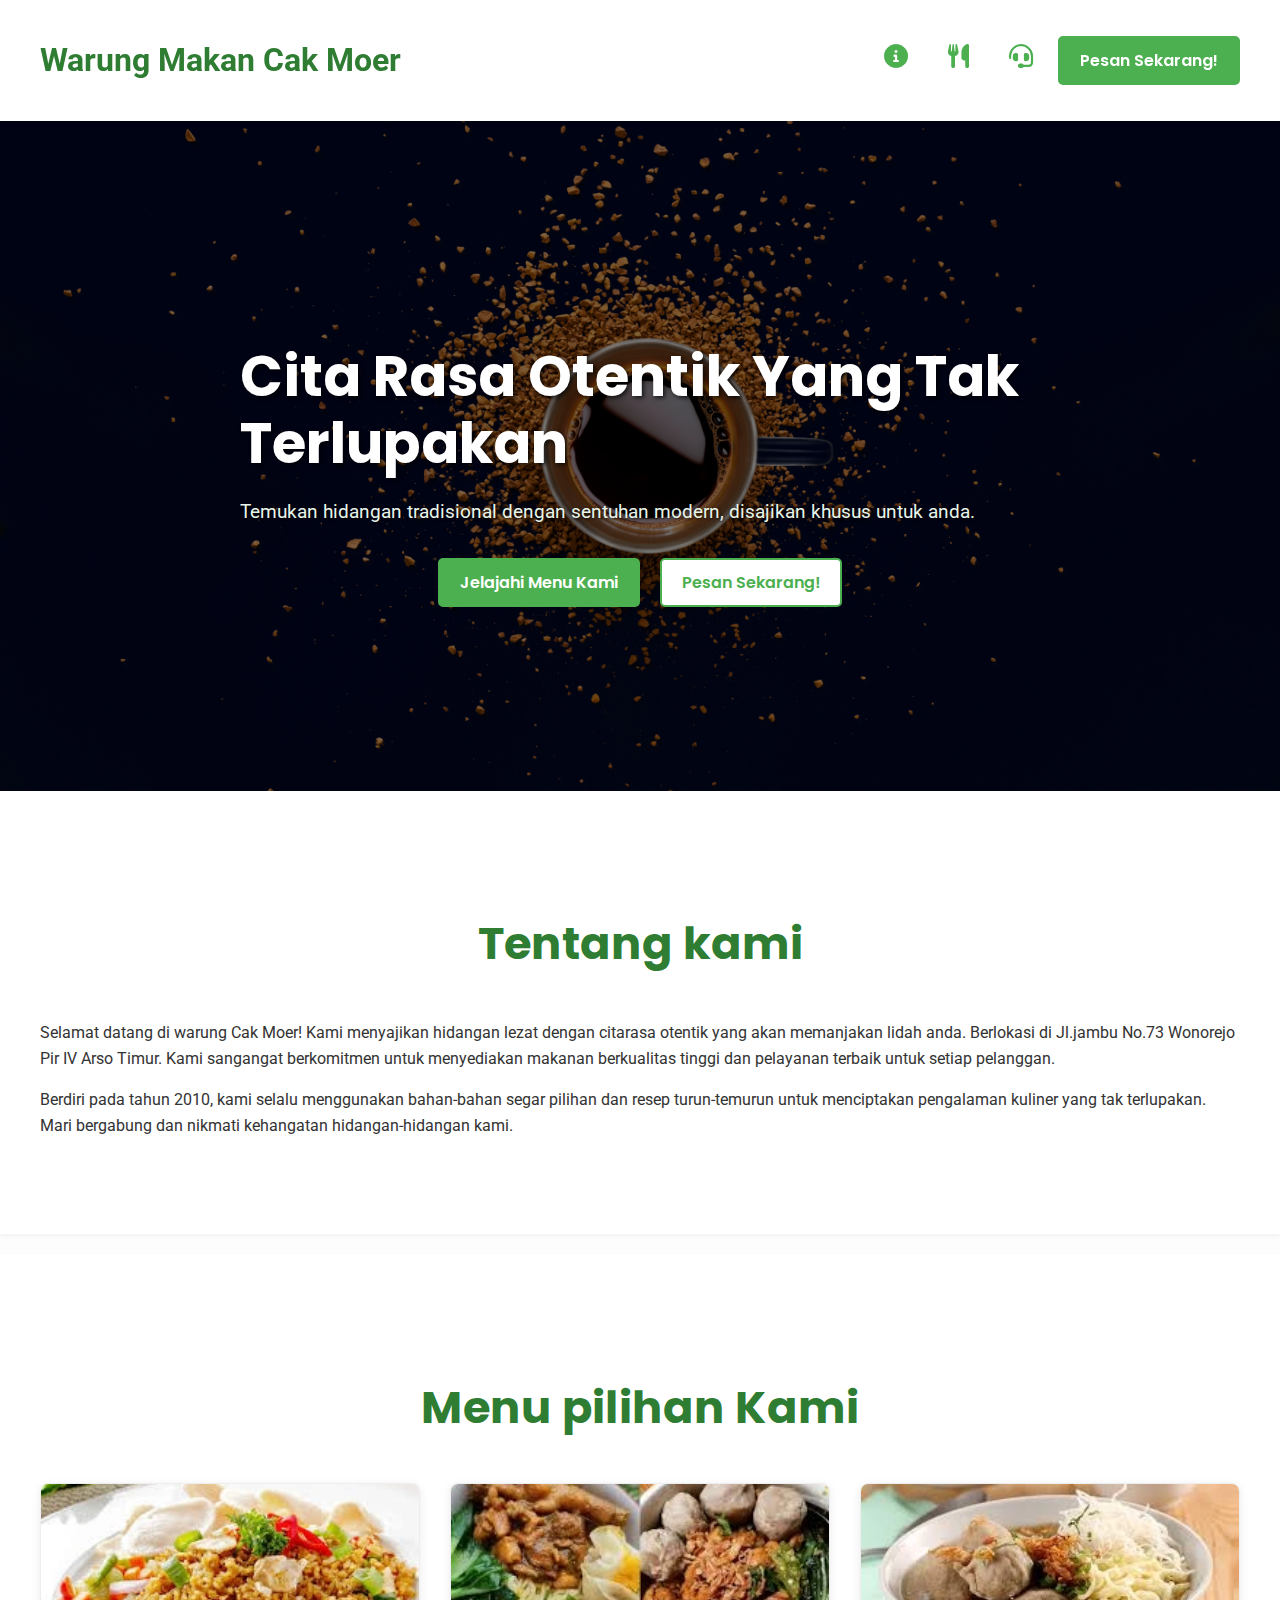
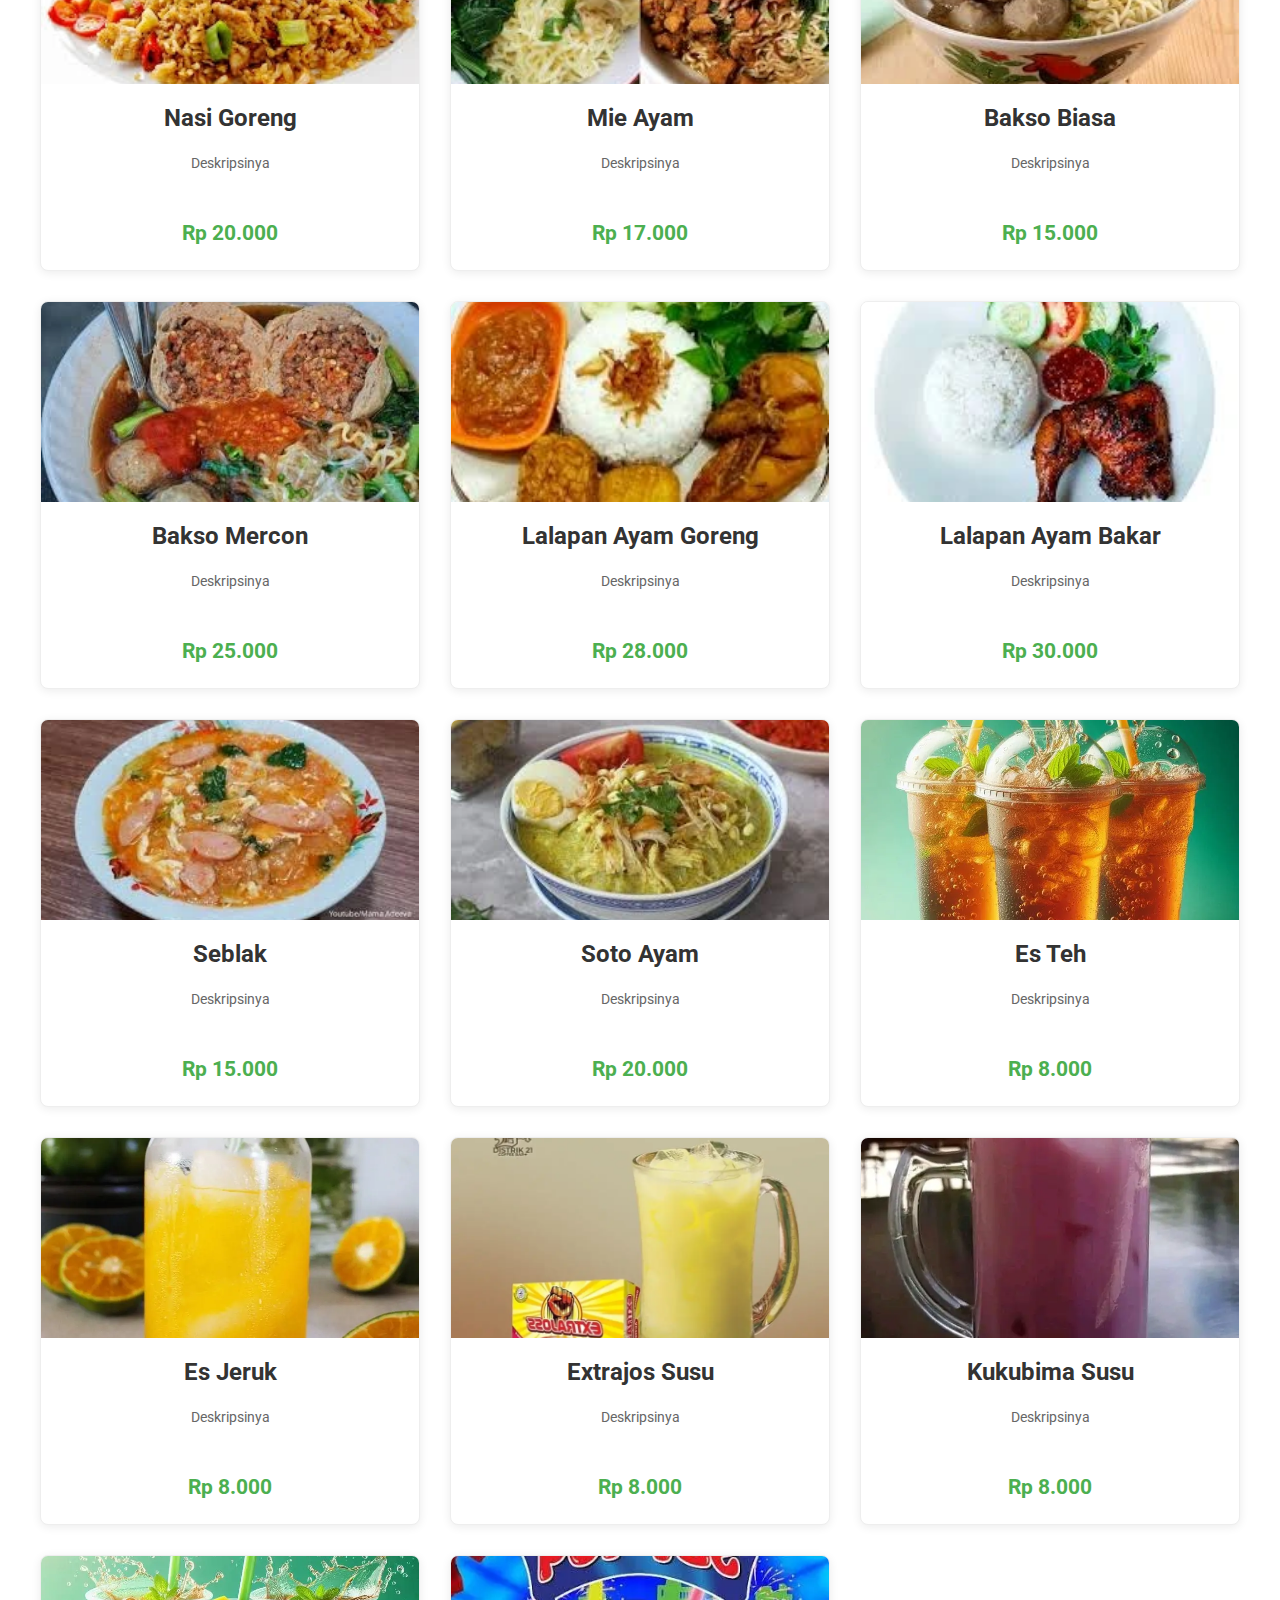
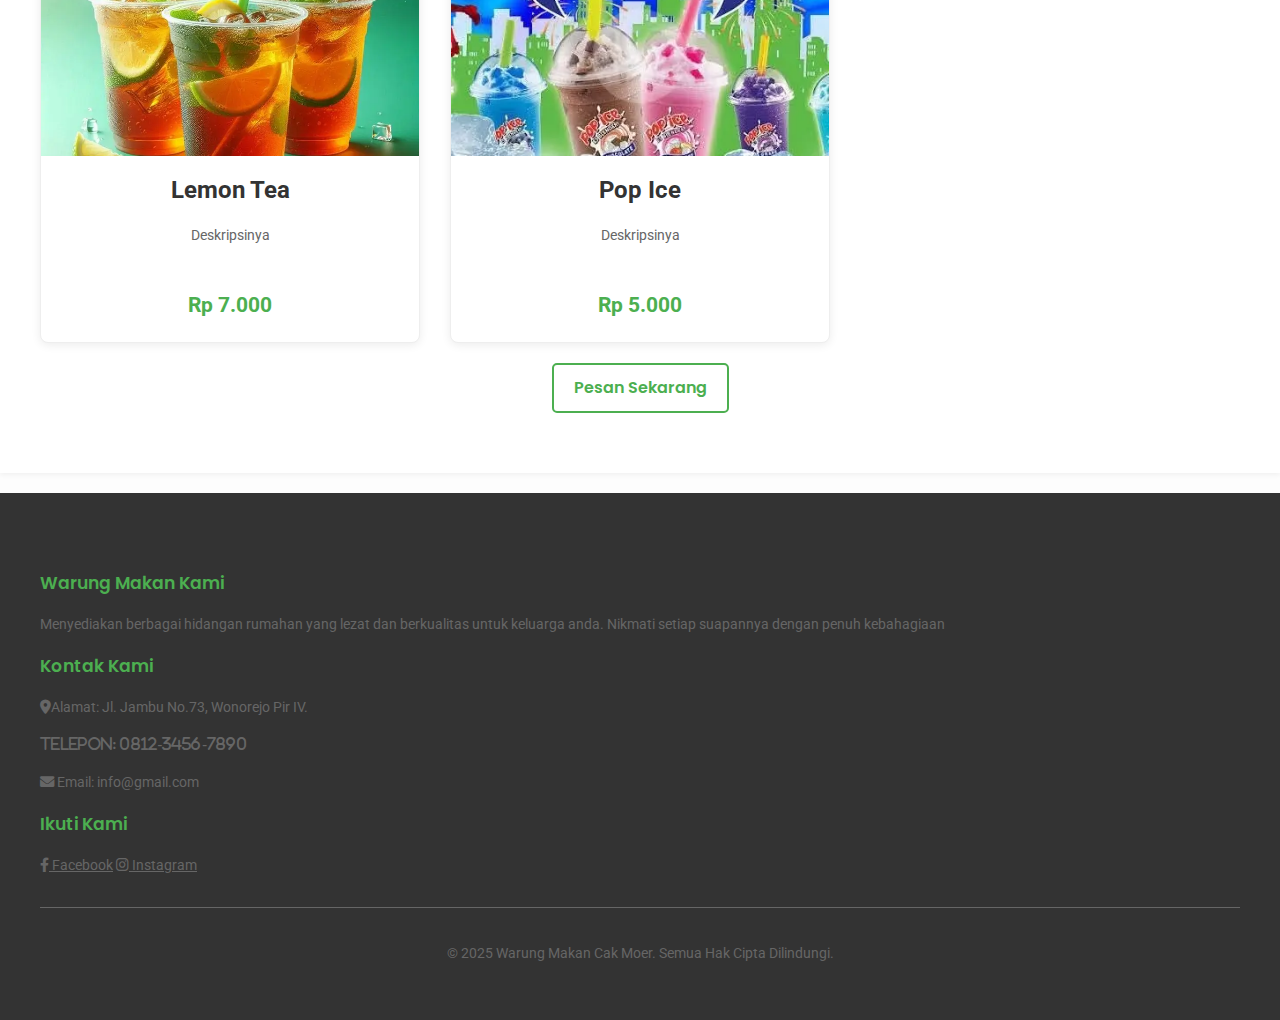
<file: index.html>
<!DOCTYPE html>
<html lang="id">
<head>
    <meta charset="UTF-8">
    <meta name="viewport" content="width=device-width, initial-scale=1.0">
    <title>Warung Makan Kami - Beranda</title>
    <link rel="stylesheet" href="index.css">
    <link rel="stylesheet" href="https://cdnjs.cloudflare.com/ajax/libs/font-awesome/6.0.0-beta3/css/all.min.css">
</head>
<body>
    <header class="header">
        <div class="container">
            <h1 class="logo">Warung Makan Cak Moer</h1>
            <button class="menu-toggle" aria-controls="main-navigation" aria-expanded="false">
                <span class="bar"></span>
                <span class="bar"></span>
                <span class="bar"></span>
            </button>
        <nav class="main-nav" id="main-navigation">
            <ul>
                <li>
                    <a href="#about" class="nav-icon-link">
                        <i class="fas fa-info-circle"></i> <span>Tentang Kami</span>
                    </a>
                </li>
                <li>
                    <a href="#menu" class="nav-icon-link">
                        <i class="fas fa-utensils"></i> <span>Menu</span>
                    </a>
                </li>
                <li>
                    <a href="#contact" class="nav-icon-link">
                        <i class="fas fa-headset"></i> <span>Kontak</span>
                    </a>
                </li>
                <li><a href="pemesanan.html" class="btn btn-primary">Pesan Sekarang!</a></li>
                </ul>
            </nav>
        </div>
    </header>

    <main>

        <section class="hero-section">
            <div class="container">
                <div class="hero-content">
                    <h1 class="hero-title">Cita Rasa Otentik Yang Tak Terlupakan</h1>
                    <p class="hero-subtitle">Temukan hidangan tradisional dengan sentuhan modern, disajikan khusus untuk anda.</p>
                    <div class="hero-buttons">
                        <a href="#menu" class="btn btn-primary">Jelajahi Menu Kami</a>
                        <a href="pemesanan.html" class="btn btn-secondary">Pesan Sekarang!</a>
                    </div>
                </div>
            </div>
        </section>
        
        <section id="about" class="section about">
            <div class="container">
                <h2>Tentang kami</h2>
                <p>Selamat datang di warung Cak Moer! Kami menyajikan hidangan lezat dengan citarasa otentik yang akan memanjakan lidah anda. Berlokasi di Jl.jambu No.73 Wonorejo Pir IV Arso Timur. Kami sangangat berkomitmen untuk menyediakan makanan berkualitas tinggi dan pelayanan terbaik untuk setiap pelanggan.</p>
                <p>Berdiri pada tahun 2010, kami selalu menggunakan bahan-bahan segar pilihan dan resep turun-temurun untuk menciptakan pengalaman kuliner yang tak terlupakan. Mari bergabung dan nikmati kehangatan hidangan-hidangan kami.</p>
            </div>
        </section>

        <section id="menu" class="section menu-section">
            <div class="container">
                <h2>Menu pilihan Kami</h2>
                <div class="menu-grid">
                    <div class="menu-item">
                        <img src="image/nasigoreng.jpg" alt="Nasi Goreng">
                        <h3>Nasi Goreng</h3>
                        <p>Deskripsinya</p>
                        <span class="price">Rp 20.000</span>
                    </div>
                    <div class="menu-item">
                        <img src="image/mieayam.jpg" alt="Mie Ayam">
                        <h3>Mie Ayam</h3>
                        <p>Deskripsinya</p>
                        <span class="price">Rp 17.000</span>
                    </div>
                    <div class="menu-item">
                        <img src="image/baksobiasa.jpg" alt="Bakso Biasa">
                        <h3>Bakso Biasa</h3>
                        <p>Deskripsinya</p>
                        <span class="price">Rp 15.000</span>
                    </div>
                    <div class="menu-item">
                        <img src="image/baksomercon.jpg" alt="Bakso Mercon">
                        <h3>Bakso Mercon</h3>
                        <p>Deskripsinya</p>
                        <span class="price">Rp 25.000</span>
                    </div>
                    <div class="menu-item">
                        <img src="image/lalapanayamgoreng.jpg" alt="Lalapan Ayam Goreng">
                        <h3>Lalapan Ayam Goreng</h3>
                        <p>Deskripsinya</p>
                        <span class="price">Rp 28.000</span>
                    </div>
                    <div class="menu-item">
                        <img src="image/lalapanayambakar.jpg" alt="lalapan Ayam Bakar">
                        <h3>Lalapan Ayam Bakar</h3>
                        <p>Deskripsinya</p>
                        <span class="price">Rp 30.000</span>
                    </div>
                    <div class="menu-item">
                        <img src="image/seblak.jpg" alt="Seblak">
                        <h3>Seblak</h3>
                        <p>Deskripsinya</p>
                        <span class="price">Rp 15.000</span>
                    </div>
                    <div class="menu-item">
                        <img src="image/sotoayam.jpg" alt="Soto Ayam">
                        <h3>Soto Ayam</h3>
                        <p>Deskripsinya</p>
                        <span class="price">Rp 20.000</span>
                    </div>
                    <div class="menu-item">
                        <img src="image/esteh.jpg" alt="Es Teh">
                        <h3>Es Teh</h3>
                        <p>Deskripsinya</p>
                        <span class="price">Rp 8.000</span>
                    </div>
                    <div class="menu-item">
                        <img src="image/esjeruk.jpg" alt="Es Jeruk">
                        <h3>Es Jeruk</h3>
                        <p>Deskripsinya</p>
                        <span class="price">Rp 8.000</span>
                    </div>
                    <div class="menu-item">
                        <img src="image/extrajossusu.jpg" alt="Extrajos Susu">
                        <h3>Extrajos Susu</h3>
                        <p>Deskripsinya</p>
                        <span class="price">Rp 8.000</span>
                    </div>
                    <div class="menu-item">
                        <img src="image/kukubimasusu.jpg" alt="Kukubima Susu">
                        <h3>Kukubima Susu</h3>
                        <p>Deskripsinya</p>
                        <span class="price">Rp 8.000</span>
                    </div>
                    <div class="menu-item">
                        <img src="image/lemontea.jpg" alt="Lemon Tea">
                        <h3>Lemon Tea</h3>
                        <p>Deskripsinya</p>
                        <span class="price">Rp 7.000</span>
                    </div>
                    <div class="menu-item">
                        <img src="image/popice.jpg" alt="Pop Ice">
                        <h3>Pop Ice</h3>
                        <p>Deskripsinya</p>
                        <span class="price">Rp 5.000</span>
                    </div>
                </div>

            </div>

            <div class="text-center">
                <a href="pemesanan.html" class="btn btn-secondary">Pesan Sekarang</a>
            </div>
            
        </section>
    </main>
    
    <footer id="contact" class="footer">
        <div class="container">
            <div class="footer-container">
                <div class="footer-section about-us">
                    <h3>Warung Makan Kami</h3>
                    <p>Menyediakan berbagai hidangan rumahan yang lezat dan berkualitas untuk keluarga anda. Nikmati setiap suapannya dengan penuh kebahagiaan</p>
                </div>
                <div class="footer-section contact-info">
                    <h3>Kontak Kami</h3>
                    <p><i class="fas fa-map-marker-alt"></i>Alamat: Jl. Jambu No.73, Wonorejo Pir IV.</p>
                    <p><i class="fas fa-phon"> Telepon: 0812-3456-7890</i></p>
                    <p><i class="fas fa-envelope"></i> Email: info@gmail.com</p>
                </div>

                <div class="footer-section social-media">
                    <h3>Ikuti Kami</h3>
                    <a href="https://www.instagram.com/bintang.wahyu.irianto/" target="_blank" rel="noopener noreferrer"><i class="fab fa-facebook-f"></i> Facebook</a>
                    <a href="https://www.instagram.com/bintang.wahyu.irianto/" target="_blank" rel="noopener noreferrer"><i class="fab fa-instagram"></i> Instagram</a>
                </div>
            </div>

            <div class="footer-bottom">
                <p>&copy; 2025 Warung Makan Cak Moer. Semua Hak Cipta Dilindungi.</p>
            </div>

        </div>
    </footer>

    <script src="index.js"></script> 
    
</body>
</html>
</file>
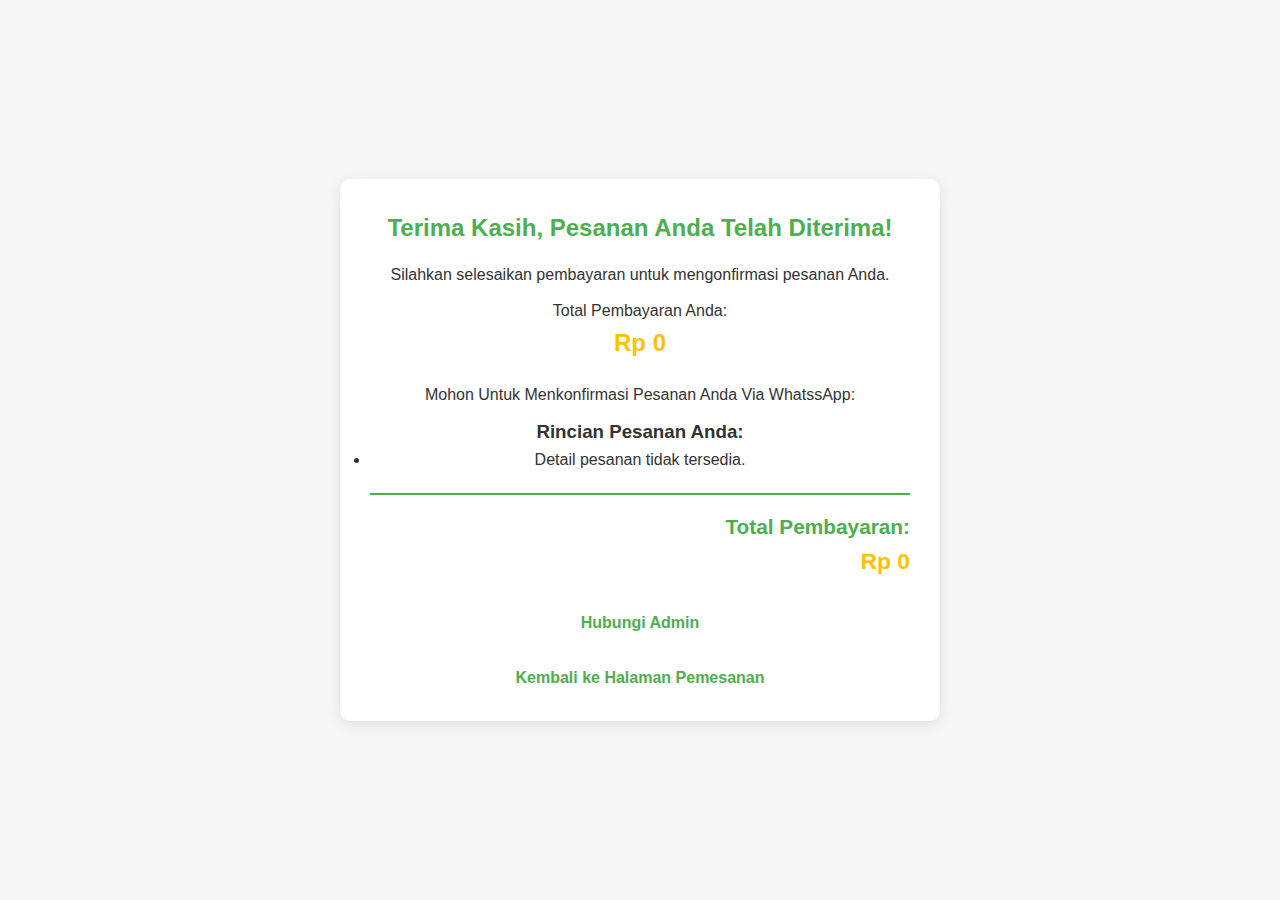
<file: payment-index.html>
<!DOCTYPE html>
<html lang="id">
<head>
    <meta charset="UTF-8">
    <meta name="viewport" content="width=device-width, initial-scale=1.0">
    <title>Selesaikan Pembayaran</title>
    <link rel="stylesheet" href="payment-style.css">
</head>
<body>
    <main class="payment-section">
        <div class="container">
            <div class="order-summary-header">
                <h2>Terima Kasih, Pesanan Anda Telah Diterima!</h2>
                <p>Silahkan selesaikan pembayaran untuk mengonfirmasi pesanan Anda.</p>
                <p>Total Pembayaran Anda: <span class="price-display">Rp 0</span></p>
                <p>Mohon Untuk Menkonfirmasi Pesanan Anda Via WhatssApp:</p>
            </div>

            <div class="order-summary-details">
                <h3>Rincian Pesanan Anda:</h3>
                <ul id="order-details-list">
                    </ul>
                <div class="total-summary">
                    Total Pembayaran: <span id="total-amount-summary" class="price-display">Rp 0</span>
                </div>
            </div>

            <!-- <div class="payment-options-section">
                <div class="payment-card payment-card-qris">
                    <input type="radio" id="qris-dana-radio" name="payment-method" value="qris-dana">
                    <label for="qris-dana-radio">
                        <img src="/image/Qris_Warung_CakMoer.png" alt="QRIS Dana">
                        <span>QRIS</span>
                    </label>
                </div>
                </div> -->
<!-- 
            <div id="qris-image-container" style="text-align: center; margin-top: 20px; display: none;">
                <h3 id="selected-qris-label" class="qris-display" style="text-align: center; margin-top: 20px;">
                    </h3>
                <img id="qris-image" src="" alt="QRIS Code" style="max-width: 300px; height: auto;">
                <p class="qris-instruction"><small>Pastikan jumlah yang ditransfer sesuai dengan total pembayaran Anda.</small></p>
                <p class="qris-instruction"><small>Setelah pembayaran, mohon konfirmasi melalui WhatsApp.</small></p>
            </div> -->

            <div class="confirm-button-section">
                <a href="#" id="whatsapp-confirm-btn" class="button confirm-button">Konfirmasi Pembayaran via WhatsApp</a>
            </div>
            

            <div class="back-home-section">
                <a href="pemesanan.html" class="button back-button">Kembali ke Halaman Pemesanan</a>
            </div>
        </div>
    </main>

    <script src="payment-script.js"></script>
</body>
</html>
</file>
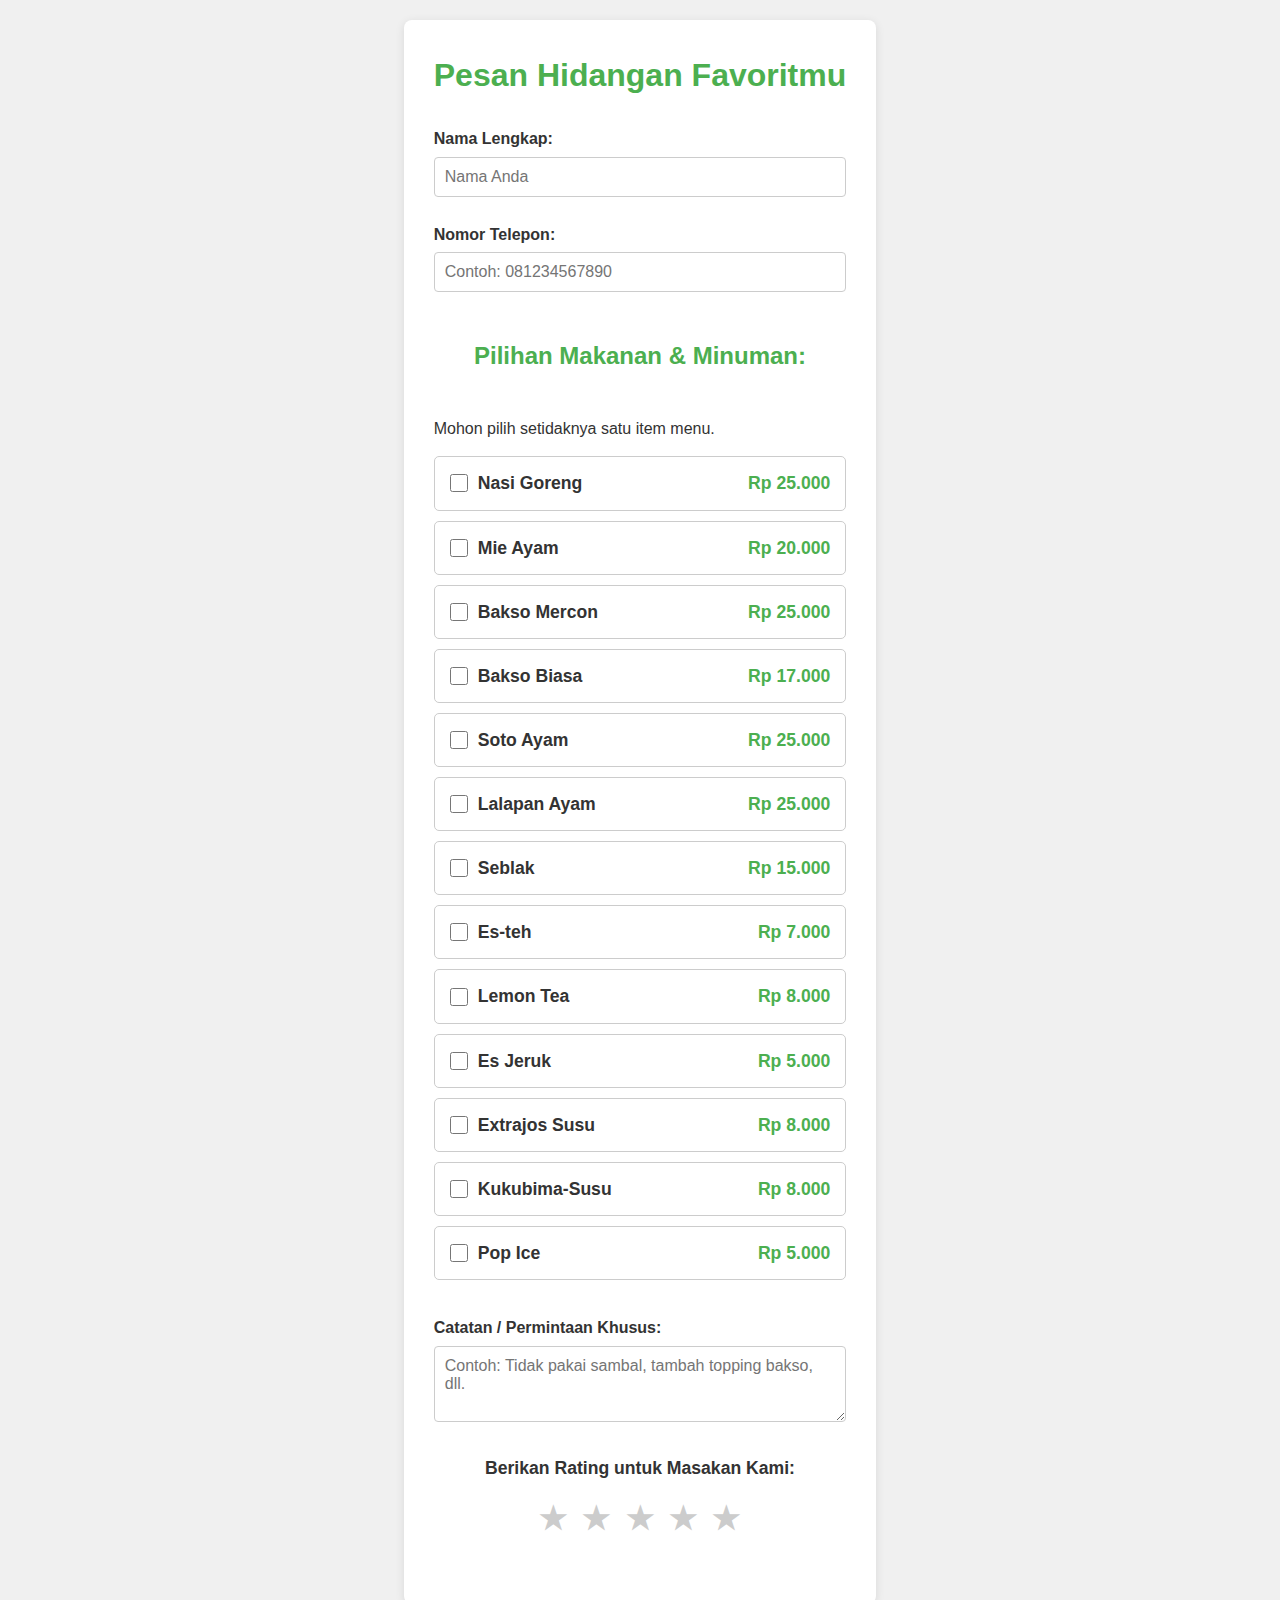
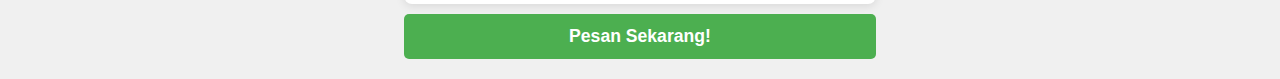
<file: pemesanan.html>
<!DOCTYPE html>
<html lang="id">
<head>
    <meta charset="UTF-8">
    <meta name="viewport" content="width=device-width, initial-scale=1.0">
    <title>Pemesanan Makanan - Warung Favorit</title>
    <link rel="stylesheet" href="pemesanan.css">
    <link rel="stylesheet" href="https://cdnjs.cloudflare.com/ajax/libs/font-awesome/6.0.0-beta3/css/all.min.css">
</head>
<body>
    <main class="order-form-section">
        <div class="container">
            <h1>Pesan Hidangan Favoritmu</h1>
            <form id="foodOrderForm" class="form-container">

                <div class="form-group">
                    <label for="NamaCustomer">Nama Lengkap:</label>
                    <input type="text" id="NamaCustomer" name="NamaCustomer" placeholder="Nama Anda" required>
                </div>

                <div class="form-group">
                    <label for="NomorTelepon">Nomor Telepon:</label>
                    <input type="tel" id="NomorTelepon" name="NomorTelepon" placeholder="Contoh: 081234567890" pattern="[0-9]{10,15}" title="Nomor telepon harus antara 10-15 digit angka." required>
                </div>

                <h2>Pilihan Makanan & Minuman:</h2>
                <p>Mohon pilih setidaknya satu item menu.</p>
                <p id="menu-selection-error" class="error-message" style="display:none;">Mohon pilih setidaknya satu item menu.</p>

                <div class="menu-items-container">
                    <div class="menu-item-card">
                        <input type="checkbox" id="nasi-goreng" name="menu_Nasi Goreng" value="Nasi Goreng" data-price="25000">
                        <label for="nasi-goreng">
                            <span class="menu-name">Nasi Goreng</span>
                            <span class="menu-price">Rp 25.000</span>
                        </label>
                        <input type="number" id="qty-nasi-goreng" name="qty_Nasi Goreng" min="0" value="0" class="menu-quantity-input" style="display:none;">
                    </div>

                    <div class="menu-item-card">
                        <input type="checkbox" id="mie-ayam" name="menu_Mie Ayam" value="Mie Ayam" data-price="20000">
                        <label for="mie-ayam">
                            <span class="menu-name">Mie Ayam</span>
                            <span class="menu-price">Rp 20.000</span>
                        </label>
                        <input type="number" id="qty-mie-ayam" name="qty_Mie Ayam" min="0" value="0" class="menu-quantity-input" style="display:none;">
                    </div>

                    <div class="menu-item-card">
                        <input type="checkbox" id="bakso-mercon" name="menu_Bakso Mercon" value="Bakso Mercon" data-price="25000">
                        <label for="bakso-mercon">
                            <span class="menu-name">Bakso Mercon</span>
                            <span class="menu-price">Rp 25.000</span>
                        </label>
                        <input type="number" id="qty-bakso-mercon" name="qty_Bakso Mercon" min="0" value="0" class="menu-quantity-input" style="display:none;">
                    </div>

                    <div class="menu-item-card">
                        <input type="checkbox" id="bakso-biasa" name="menu_Bakso Biasa" value="Bakso Biasa" data-price="17000">
                        <label for="bakso-biasa">
                            <span class="menu-name">Bakso Biasa</span>
                            <span class="menu-price">Rp 17.000</span>
                        </label>
                        <input type="number" id="qty-bakso-biasa" name="qty_Bakso Biasa" min="0" value="0" class="menu-quantity-input" style="display:none;">
                    </div>

                    <div class="menu-item-card">
                        <input type="checkbox" id="soto-ayam" name="menu_soto-ayam" value="soto-ayam" data-price="25000">
                        <label for="soto-ayam">
                            <span class="menu-name">Soto Ayam</span>
                            <span class="menu-price">Rp 25.000</span>
                        </label>
                        <input type="number" id="qty-soto-ayam" name="qty_soto-ayam" min="0" value="0" class="menu-quantity-input" style="display:none;">
                    </div>

                    <div class="menu-item-card">
                        <input type="checkbox" id="lalapan-ayam" name="menu_lalapan-ayam" value="Lalapan-Ayam" data-price="25000">
                        <label for="lalapan-ayam">
                            <span class="menu-name">Lalapan Ayam</span>
                            <span class="menu-price">Rp 25.000</span>
                        </label>
                        <input type="number" id="qty-lalapan-ayam" name="qty_Lalapan-Ayam" min="0" value="0" class="menu-quantity-input" style="display:none;">
                    </div>

                    <div class="menu-item-card">
                        <input type="checkbox" id="seblak" name="menu_seblak" value="Seblak" data-price="15000">
                        <label for="seblak">
                            <span class="menu-name">Seblak</span>
                            <span class="menu-price">Rp 15.000</span>
                        </label>
                        <input type="number" id="qty-seblak" name="qty_seblak" min="0" value="0" class="menu-quantity-input" style="display:none;">
                    </div>

                    <div class="menu-item-card">
                        <input type="checkbox" id="es-teh" name="menu_es-teh" value="Es-Teh" data-price="7000">
                        <label for="es-teh">
                            <span class="menu-name">Es-teh</span>
                            <span class="menu-price">Rp 7.000</span>
                        </label>
                        <input type="number" id="qty-es-teh" name="qty_es-teh" min="0" value="0" class="menu-quantity-input" style="display:none;">
                    </div>

                    <div class="menu-item-card">
                        <input type="checkbox" id="lemon-tea" name="menu_lemon-tea" value="Lemon-Tea" data-price="8000">
                        <label for="lemon-tea">
                            <span class="menu-name">Lemon Tea</span>
                            <span class="menu-price">Rp 8.000</span>
                        </label>
                        <input type="number" id="qty-lemon-tea" name="qty_lemon-tea" min="0" value="0" class="menu-quantity-input" style="display:none;">
                    </div>
                    
                    <div class="menu-item-card">
                        <input type="checkbox" id="es-jeruk" name="menu_es-jeruk" value="Es-Jeruk" data-price="5000">
                        <label for="es-jeruk">
                            <span class="menu-name">Es Jeruk</span>
                            <span class="menu-price">Rp 5.000</span>
                        </label>
                        <input type="number" id="qty-es-jeruk" name="qty_es-jeruk" min="0" value="0" class="menu-quantity-input" style="display:none;">
                    </div>

                    <div class="menu-item-card">
                        <input type="checkbox" id="extrajos-susu" name="menu_extrajos-susu" value="Extrajos-Susu" data-price="8000">
                        <label for="extrajos-susu">
                            <span class="menu-name">Extrajos Susu</span>
                            <span class="menu-price">Rp 8.000</span>
                        </label>
                        <input type="number" id="qty-extrajos-susu" name="qty_extrajos-susu" min="0" value="0" class="menu-quantity-input" style="display:none;">
                    </div>

                    <div class="menu-item-card">
                        <input type="checkbox" id="kukubima-susu" name="menu_kukubima-susu" value="Kukubima-Susu" data-price="8000">
                        <label for="kukubima-susu">
                            <span class="menu-name">Kukubima-Susu</span>
                            <span class="menu-price">Rp 8.000</span>
                        </label>
                        <input type="number" id="qty-kukubima-susu" name="qty_kukubima-susu" min="0" value="0" class="menu-quantity-input" style="display:none;">
                    </div>

                    <div class="menu-item-card">
                        <input type="checkbox" id="pop-ice" name="menu_pop-ice" value="Pop-Ice" data-price="5000">
                        <label for="pop-ice">
                            <span class="menu-name">Pop Ice</span>
                            <span class="menu-price">Rp 5.000</span>
                        </label>
                        <input type="number" id="qty-pop-ice" name="qty_pop-ice" min="0" value="0" class="menu-quantity-input" style="display:none;">
                    </div>

                </div>

                    <div class="form-group">
                        <label for="CatatanTambahan">Catatan / Permintaan Khusus:</label>
                        <textarea id="customerNotes" name="CatatanTambahan" rows="3" placeholder="Contoh: Tidak pakai sambal, tambah topping bakso, dll." rows="3"></textarea>
                    </div>

                    <div class="rating-section">
                        <label>Berikan Rating untuk Masakan Kami:</label>
                        <div class="stars">
                            <input type="radio" id="star5" name="Rating" value="5" /><label for="star5"
                                title="Sangat Baik">★</label>
                            <input type="radio" id="star4" name="Rating" value="4" /><label for="star4"
                                title="Baik">★</label>
                            <input type="radio" id="star3" name="Rating" value="3" /><label for="star3"
                                title="Cukup Baik">★</label>
                            <input type="radio" id="star2" name="Rating" value="2" /><label for="star2"
                                title="Kurang Baik">★</label>
                            <input type="radio" id="star1" name="Rating" value="1" /><label for="star1"
                                title="Buruk">★</label>
                        </div>
                    </div>
                    <input type="hidden" id="rating" name="Rating" value="0">
                </div>

                <button type="submit" class="submit-button">Pesan Sekarang!</button>
            </form>
        </div>
    </main>

    <div id="notification" class="notification" style="display:none;">
        <span id="notification-message"></span>
        <div id="spinner" class="spinner" style="display:none;">
            <i class="fas fa-spinner fa-spin"></i>
        </div>
        <button id="notification-close-btn" class="close-button" style="display:none;">&times;</button>
    </div>

    <script src="pemesanan.js"></script>
</body>
</html>
</file>
<file: index.css>
/* Import Google Fonts */
@import url('https://fonts.googleapis.com/css2?family=Poppins:wght@400;600;700&family=Roboto:wght@300;400;500&display=swap');

/* Variabel Warna */
:root {
    --primary-green: #4CAF50;
    --dark-green: #2E7D32;
    --light-accent-green: #E8F5E9;
    --dark-gray-text: #333333;
    --medium-gray-text: #666666;
    --clean-background: #FDFDFD;
    --pure-white: #FFFFFF;
    --border-light: #EEEEEE;
}

/* General Body Styles */
body {
    font-family: 'Roboto', sans-serif; /* Gunakan Roboto untuk teks umum */
    margin: 0;
    padding: 0;
    background-color: var(--clean-background); /* Gunakan variabel warna */
    min-height: 100vh;
    color: var(--dark-gray-text); /* Gunakan variabel warna */
    line-height: 1.6;
}


.container {
    max-width: 1200px;
    margin: 0 auto;
    padding: 20px;
}

.text-center {
    text-align: center;
}

/* Header */
.header {
    background-color: var(--pure-white); /* Gunakan variabel warna */
    color: var(--dark-gray-text);
    padding: 15px 0;
    box-shadow: 0 2px 5px rgba(0,0,0,0.1);
    position: sticky;
    top: 0;
    z-index: 1000;
}

.header .container {
    display: flex;
    justify-content: space-between;
    align-items: center;
    position: relative; /* Penting untuk positioning dropdown */
}

.logo {
    margin: 0;
    color: var(--dark-green); /* Logo pakai hijau yang lebih gelap */
}

/* Navigasi Utama (Desktop) */
.main-nav ul {
    list-style: none;
    margin: 0;
    padding: 0;
    display: flex;
    gap: 10px; /* Sesuaikan gap antar item navigasi menjadi 10px */
}

/* --- GAYA BARU UNTUK NAVIGASI IKON-HOVER (HORIZONTAL) --- */
/* Target link navigasi yang memiliki class nav-icon-link */
.main-nav ul li a.nav-icon-link {
    text-decoration: none;
    color: var(--dark-gray-text); /* Warna teks default */
    font-weight: 500;
    padding: 10px 15px; /* Padding di sekitar ikon */
    transition: width 0.3s ease, background-color 0.3s ease, color 0.3s ease; /* Transisi untuk lebar, background, dan warna */
    display: flex; /* Gunakan Flexbox untuk mengatur ikon dan teks */
    flex-direction: row; /* <--- PASTIKAN INI ADALAH 'row' agar HORIZONTAL! */
    align-items: center; /* Pusatkan secara vertikal */
    justify-content: center; /* Pusatkan ikon secara horizontal saat tidak hover */
    min-width: 50px; /* Lebar minimum untuk hanya menampilkan ikon */
    height: 40px; /* Tinggi item navigasi */
    position: relative; /* Untuk positioning teks jika diperlukan (tapi tidak mutlak untuk efek ini) */
    overflow: hidden; /* Sembunyikan bagian teks yang keluar dari batas */
    white-space: nowrap; /* Mencegah teks melipat ke baris baru */
    font-family: 'Roboto', sans-serif; /* Pastikan font body untuk teks navigasi */
    border-radius: 5px; /* Sedikit rounded corner */
    box-sizing: border-box; /* Pastikan padding tidak menambah lebar di luar kendali */
}


.main-nav ul li a.nav-icon-link i {
    font-size: 1.5em; /* Ukuran ikon */
    margin-right: 0; /* Tidak ada margin di kanan ikon secara default */
    color: var(--primary-green); /* Warna ikon default */
    transition: margin-right 0.3s ease, color 0.3s ease; /* Transisi untuk margin dan warna ikon */
}

/* Efek HOVER untuk ikon di dalam link navigasi */
.main-nav ul li a.nav-icon-link:hover i {
    color: var(--dark-green); /* Warna ikon lebih gelap saat hover */
    margin-right: 10px; /* Tambahkan margin di kanan ikon untuk memisahkan dari teks */
}


/* Gaya untuk teks label di dalam link navigasi */
.main-nav ul li a.nav-icon-link span {
    opacity: 0; /* SEMBUNYIKAN teks secara default */
    width: 0; /* Buat lebar teks 0 agar tidak memakan ruang */
    overflow: hidden; /* Pastikan teks tidak terlihat saat width 0 */
    transition: opacity 0.3s ease, width 0.3s ease, margin-left 0.3s ease; /* Transisi saat teks muncul */
    margin-left: 0; /* Tidak ada margin di kiri teks secara default */
    font-size: 0.9em; /* Ukuran teks label */
    color: var(--dark-gray-text); /* Warna teks label */
}

/* Efek HOVER untuk seluruh area link navigasi */
.main-nav ul li a.nav-icon-link:hover {
    width: auto; /* Biarkan lebar menyesuaikan konten (ikon + teks) */
    justify-content: flex-start; /* Geser konten ke kiri saat hover */
    background-color: var(--light-accent-green); /* Background saat hover */
    color: var(--primary-green); /* Warna teks link saat hover (jika ada teks terlihat) */
    padding-right: 15px; /* Tambahkan padding kanan saat hover agar ada ruang */
}


/* Efek HOVER untuk teks label di dalam link navigasi */
.main-nav ul li a.nav-icon-link:hover span {
    opacity: 1; /* TAMPILKAN teks saat hover */
    width: auto; /* Biarkan teks mengambil lebar alaminya */
    margin-left: 5px; /* Beri sedikit jarak antara ikon dan teks */
    overflow: visible; /* Tampilkan teks */
}
/* --- AKHIR DARI GAYA BARU UNTUK NAVIGASI IKON-HOVER (HORIZONTAL) --- */

/* Buttons */
.btn {
    display: inline-block;
    padding: 10px 20px;
    border-radius: 5px;
    text-decoration: none;
    font-weight: 600; /* Lebih tebal untuk tombol */
    transition: background-color 0.3s ease, color 0.3s ease;
    font-family: 'Poppins', sans-serif; /* Tombol pakai Poppins */
}

.btn-primary {
    background-color: var(--primary-green);
    color: var(--pure-white);
    border: 2px solid var(--primary-green);
}

.btn-primary:hover {
    background-color: var(--dark-green); /* Lebih gelap saat hover */
    border-color: var(--dark-green);
}

.btn-secondary {
    background-color: var(--pure-white);
    color: var(--primary-green);
    border: 2px solid var(--primary-green);
}

.btn-secondary:hover {
    background-color: var(--light-accent-green);
}

/* Sections */
.section {
    padding: 60px 0;
    margin-bottom: 20px;
    background-color: var(--pure-white); /* Warna putih untuk section */
    box-shadow: 0 2px 5px rgba(0,0,0,0.05);
}

.section h2 {
    font-family: 'Poppins', sans-serif; /* Judul section pakai Poppins */
    text-align: center;
    color: var(--dark-green); /* Judul hijau gelap */
    margin-bottom: 40px;
    font-size: 2.8em; /* Sedikit lebih besar */
    font-weight: 700; /* Sangat tebal */
}

/* About Section */
.about-section p {
    text-align: justify;
    max-width: 800px;
    margin: 0 auto 15px auto;
    color: var(--dark-gray-text);
    font-size: 1.05em; /* Sedikit lebih besar untuk readability */
}


/* Menu Section */
.menu-grid {
    display: grid;
    grid-template-columns: repeat(auto-fit, minmax(280px, 1fr));
    gap: 30px;
    margin-top: 40px;
}

.menu-item {
    background-color: var(--pure-white);
    border: 1px solid #eee;
    border-radius: 8px;
    overflow: hidden;
    box-shadow: 0 2px 10px rgba(0,0,0,0.08);
    text-align: center;
    padding-bottom: 20px;
    transition: transform 0.3s ease;
    flex-direction: column;
    align-items: center;
}

.menu-item:hover {
    transform: translateY(-5px);
}

.menu-item img {
    width: 100%;
    height: 200px;
    object-fit: cover;
    display: block;
    margin-bottom: 15px;
}

.menu-item h3 {
    color: var(--dark-gray-text);
    font-size: 1.5em;
    margin: 10px 0;
}

.menu-item p {
    color: var(--medium-gray-text);
    font-size: 0.9em;
    padding: 0 15px;
    min-height: 50px; /* Agar tinggi item seragam */
}

.menu-item .price {
    display: block;
    font-size: 1.3em;
    color: var(--primary-green); /* Harga hijau */
    font-weight: bold;
    margin-top: 15px;
}

/* Footer */
.footer {
    background-color: var(--dark-gray-text); /* Footer background gelap */
    color: var(--pure-white);
    padding: 40px 0 20px 0;
    font-size: 0.9em;
}

.footer-section h3 {
    font-family: 'Poppins', sans-serif; /* Judul footer pakai Poppins */
    color: var(--primary-green); /* Judul footer hijau */
    margin-bottom: 15px;
    font-size: 1.2em;
    font-weight: 600;
}

.footer-section p, .footer-section a {
    color: var(--medium-gray-text); /* Teks footer sedikit lebih pudar */
}

.footer-section a:hover {
    color: var(--primary-green); /* Hijau saat hover */
}

.footer-bottom {
    text-align: center;
    margin-top: 30px;
    padding-top: 20px;
    border-top: 1px solid var(--medium-gray-text); /* Garis pemisah di footer */
    color: var(--medium-gray-text);
}

/* --- RESPONSIVE NAVIGATION (NAVBAR DROPDOWN) --- */

/* Hamburger Menu Toggle Button (Default: Tersembunyi di Desktop) */
.menu-toggle {
    display: none; /* Sembunyikan di desktop */
    background: none;
    border: none;
    cursor: pointer;
    padding: 10px;
    flex-direction: column; /* Untuk menata bar hamburger */
    justify-content: space-between;
    width: 30px;
    height: 25px;
}

.menu-toggle .bar {
    display: block;
    width: 100%;
    height: 3px;
    background-color: #333; /* Warna bar hamburger */
    border-radius: 5px;
    transition: all 0.3s ease;
}

/* Header Scroll Effect (Sama seperti sebelumnya) */
.header.scrolled {
    padding: 10px 0;
    box-shadow: 0 4px 10px rgba(0,0,0,0.15);
}

.hero-section {
    position: relative;
    height: 70vh;
    display: flex;
    align-items: center;
    color: var(--pure-white);
    background: url('image/background.jpg') no-repeat center center/cover;
    overflow-y: hidden;
    padding: 20px;
}

/* Overlay transparan di atas gambar agar teks lebih mudah dibaca */
.hero-section::before {
    content: '';
    position: absolute;
    top: 0;
    left: 0;
    width: 100%;
    height: 100%;
    background-color: rgba(0, 0, 0, 0.5); /* Hitam transparan 50% */
    z-index: 1; /* Pastikan overlay di atas gambar tapi di bawah teks */
}

.hero-content {
    position: relative; /* Penting agar konten berada di atas overlay */
    z-index: 2;
    max-width: 800px; /* Lebar maksimal konten teks */
    padding: 20px;
    margin: 0 auto; /* Pusatkan div hero-content */
}

.hero-title {
    font-family: 'Poppins', sans-serif; /* Menggunakan font Poppins */
    font-size: 3.5em; /* Ukuran judul besar */
    font-weight: 700; /* Tebal */
    margin-bottom: 20px;
    color: var(--pure-white); /* Warna judul putih */
    line-height: 1.2;
    text-shadow: 2px 2px 4px rgba(0,0,0,0.7); /* Efek bayangan teks agar lebih menonjol */
}

.hero-subtitle {
    font-size: 1.2em; /* Ukuran sub-judul */
    margin-bottom: 30px;
    color: var(--light-accent-green); /* Warna sub-judul yang lebih terang */
    line-height: 1.6;
    text-shadow: 1px 1px 3px rgba(0,0,0,0.7); /* Efek bayangan teks */
}

.hero-buttons {
    display: flex; /* Mengatur tombol berdampingan */
    justify-content: center; /* Pusatkan tombol */
    gap: 20px; /* Jarak antar tombol */
    margin-top: 30px;
}

/* --- Responsive Adjustments untuk Hero Section --- */
@media (max-width: 992px) {
    .hero-title {
        font-size: 2.8em;
    }
    .hero-subtitle {
        font-size: 1.1em;
    }
}

@media (max-width: 768px) {
    .menu-grid {
        /* Jika Anda ingin item menu tetap lebih besar di tablet */
        grid-template-columns: repeat(auto-fit, minmax(250px, 1fr));
        justify-content: center; /* Mungkin ingin memusatkan grid di tablet/mobile jika tidak mengisi penuh */
    }
}

@media (max-width: 576px) {
    .menu-grid {
        grid-template-columns: 1fr; /* Satu kolom di mobile */
        padding: 0 10px; /* Tambahkan sedikit padding jika item menu terlalu lebar */
    }
}

@media (max-width: 768px) {
    .hero-section {
        height: 60vh; /* Tinggi sedikit lebih pendek di mobile */
    }
    .hero-title {
        font-size: 2.2em;
    }
    .hero-subtitle {
        font-size: 1em;
    }
    .hero-buttons {
        flex-direction: column; /* Tombol jadi vertikal di mobile */
        gap: 15px;
    }
    .hero-buttons .btn {
        width: 80%; /* Lebar tombol di mobile */
        margin: 0 auto; /* Pusatkan tombol */
    }
}

@media (max-width: 576px) {
    .hero-title {
        font-size: 1.8em;
    }
    .hero-subtitle {
        font-size: 0.9em;
    }
    .hero-buttons .btn {
        width: 90%; /* Lebar tombol di layar sangat kecil */
    }
}

/* --- AKHIR GAYA UNTUK HERO SECTION --- */

/* Media Query untuk Mobile/Tablet (max-width: 768px) */
@media (max-width: 768px) {
    .header .container {
        flex-wrap: wrap; /* Agar elemen bisa wrap ke bawah */
        justify-content: space-between; /* Logo di kiri, toggle di kanan */
    }

    .logo {
        flex-grow: 1; /* Agar logo bisa mengambil ruang sisa jika ada */
    }

    /* Tampilkan tombol hamburger */
    .menu-toggle {
        display: flex;
        order: 2; /* Pastikan tombol berada di kanan, setelah logo */
    }

    /* Sembunyikan navigasi utama secara default di mobile */
    .main-nav {
        display: none; /* Sembunyikan navigasi default */
        flex-direction: column; /* Item navigasi ke bawah */
        width: 250px; /* Lebar dropdown */
        position: absolute; /* Posisikan sebagai dropdown */
        top: 100%; /* Di bawah header */
        right: 0; /* Di sisi kanan */
        background-color: #fff; /* Warna background dropdown */
        box-shadow: 0 8px 16px rgba(0,0,0,0.2); /* Bayangan dropdown */
        border-radius: 5px;
        overflow: hidden; /* Pastikan konten tidak keluar */
        padding: 10px 0;
        z-index: 999; /* Pastikan di atas konten lain */
    }

    .main-nav ul {
        flex-direction: column; /* Item list ke bawah */
        width: 100%; /* Lebar penuh dropdown */
        gap: 0; /* Hilangkan jarak antar list */
    }

    .main-nav ul li {
        width: 100%;
    }

    .main-nav ul li a {
    display: flex;
    flex-direction: row;
    align-items: center;
    padding: 15px 20px;
    width: 100%;
    border-bottom: 1px solid var(--border-light);
    text-align: left;
    color: var(--dark-gray-text);
    font-family: 'Roboto', sans-serif;
    font-weight: 500;
    /*RESET GAYA KHUSUS EKSTOP UNTUK MOBAIL. */
    min-width: unset;
    height: auto;
    position: static;
    overflow: visible;
    background-color: transparent;
    border-radius: 0;
    }

    .min-navul li a i {
        margin-right: 10px;
        margin-bottom: 0;
        font-size: 1.2em;
        color: var(--primary-green);
        transform: none;
    }

    .min-nav ul li a span {
        opacity: 1;
        position: static;
        transform: none;
        font-size: 1em;
        white-space: normal;
        color: var(--dark-gray-text);
    }

    .main-nav ul li:last-child a {
        border-bottom: none; /* Tidak ada garis pemisah di item terakhir */
    }

    .main-nav ul li a.btn-primary {
        margin: 10px 20px; /* Margin untuk tombol "Pesan Sekarang" di dropdown */
        width: auto;
        display: block; /* Tombol juga block */
        text-align: center;
    }


    /* Kelas JavaScript untuk menampilkan navigasi */
    .main-nav.active {
        display: flex; /* Tampilkan navigasi ketika kelas 'active' ditambahkan */
    }

    /* Efek Animasi Hamburger Icon (Opsional, tapi bagus) */
    .menu-toggle.active .bar:nth-child(1) {
        transform: translateY(8px) rotate(45deg);
    }
    .menu-toggle.active .bar:nth-child(2) {
        opacity: 0; /* Hilangkan bar tengah */
    }
    .menu-toggle.active .bar:nth-child(3) {
        transform: translateY(-8px) rotate(-45deg);
    }

    /* General responsive adjustments */
    .footer .container {
        flex-direction: column;
        text-align: center;
    }
    .footer-content {
        flex-direction: column;
        text-align: center;
    }
    .footer-section {
        min-width: unset;
    }
}
</file>
<file: payment-style.css>
/* Variabel CSS */
:root {
    --primary-color: #4CAF50; /* Hijau utama */
    --secondary-color: #388E3C; /* Hijau gelap */
    --accent-color: #FFC107; /* Kuning/Orange */
    --text-color: #333;
    --background-color: #f7f7f7;
    --card-background: #fff;
    --border-color: #ddd;
    --shadow-color: rgba(0, 0, 0, 0.1);
    --cream-color: #fcf8f3; /* Warna krem lembut */
    --heading-font: 'Arial', sans-serif;
    --body-font: 'Verdana', sans-serif;
}

/* Reset CSS dasar */
* {
    margin: 0;
    padding: 0;
    box-sizing: border-box;
}

body {
    font-family: var(--body-font);
    line-height: 1.6;
    color: var(--text-color);
    background-color: var(--background-color);
    display: flex;
    justify-content: center;
    align-items: center;
    min-height: 100vh;
    padding: 20px;
}

#qris-image-container {
    display: none; /* Pastikan ini ada di CSS Anda */
}

.payment-section {
    background-color: var(--card-background);
    padding: 30px;
    border-radius: 10px;
    box-shadow: 0 4px 15px var(--shadow-color);
    width: 100%;
    max-width: 600px;
    text-align: center;
}

h2 {
    font-family: var(--heading-font);
    color: var(--primary-color);
    margin-bottom: 15px;
}

p {
    margin-bottom: 10px;
    color: var(--text-color);
}

.price-display {
    font-size: 1.5em;
    font-weight: bold;
    color: var(--accent-color);
    margin-bottom: 20px;
    display: block;
}

.small-text {
    font-size: 0.9em;
    color: #666;
}

/* --- Gaya untuk Ringkasan Pesanan (Order Summary) --- */
.order-summary-box {
    background-color: var(--cream-color);
    border: 1px solid #e0d9c7;
    border-radius: 8px;
    padding: 25px;
    margin-top: 25px;
    margin-bottom: 30px;
    text-align: left;
    box-shadow: inset 0 1px 5px rgba(0, 0, 0, 0.05);
}

.order-summary-box h3 {
    font-family: var(--heading-font);
    font-size: 1.5em;
    color: var(--accent-color);
    margin-bottom: 15px;
    text-align: center;
}

.order-summary-box ul {
    list-style: none;
    padding: 0;
    margin: 0;
    border-top: 1px dashed #ccc;
    padding-top: 15px;
}

.order-summary-box ul li {
    margin-bottom: 8px;
    font-size: 1.05em;
    color: var(--text-color);
    display: flex;
    justify-content: space-between;
    padding-bottom: 5px;
    border-bottom: 1px dotted #eee;
}

.order-summary-box ul li:last-child {
    margin-bottom: 0;
    border-bottom: none;
}

.order-summary-box ul li span.item-name {
    font-weight: 600;
    flex-grow: 1;
    margin-right: 10px;
}

.order-summary-box ul li span.item-qty {
    font-weight: normal;
    color: #666;
}

.total-summary {
    font-size: 1.3em;
    font-weight: bold;
    color: var(--primary-color); /* Ganti warna total */
    margin-top: 20px;
    text-align: right;
    padding-top: 15px;
    border-top: 2px solid var(--primary-color); /* Garis tebal di atas total */
}

#total-amount-summary {
    font-size: 1.1em;
    color: var(--accent-color); /* Pastikan warna kontras */
}


/* --- Gaya untuk Pilihan Pembayaran --- */
.payment-options-section {
    display: flex;
    flex-wrap: wrap;
    justify-content: center;
    gap: 20px;
    margin-top: 20px;
    margin-bottom: 30px;
}

.payment-card{
    background-color: var(--cream-color);
    border: 1px solid var(--border-color);
    border-radius: 8px;
    padding: 20px;
    cursor: pointer;
    transition: all 0.3s ease;
    width: 150px;
    display: flex;
    flex-direction: column;
    align-items: center;
    text-align: center;
    box-shadow: 0 2px 8px rgba(0, 0, 0, 0.05);
}

.payment-card:hover {
    border-color: var(--primary-color);
    box-shadow: 0 4px 12px var(--shadow-color);
    transform: translateY(-3px);
}

.payment-card.selected {
    border-color: var(--primary-color);
    background-color: rgba(76, 175, 80, 0.1); /* Sedikit transparansi hijau */
    box-shadow: 0 0 0 3px var(--primary-color), 0 4px 12px var(--shadow-color);
}

.payment-card img {
    max-width: 80px;
    height: auto;
    margin-bottom: 10px;
}

.payment-card span {
    font-weight: bold;
    color: var(--secondary-color);
}

/* --- Gaya untuk QRIS Display --- */
.qris-display {
    background-color: var(--cream-color);
    border: 1px solid var(--border-color);
    border-radius: 8px;
    padding: 25px;
    margin-top: 25px;
    box-shadow: 0 4px 12px var(--shadow-color);
    text-align: center;
}

.qris-display h3 {
    font-family: var(--heading-font);
    color: var(--primary-color);
    margin-bottom: 20px;
}

.enlarged-qris-img {
    max-width: 250px;
    height: auto;
    border: 1px solid #ccc;
    border-radius: 5px;
    margin-bottom: 20px;
}

.qris-instruction {
    font-size: 0.95em;
    color:  var(--primary-color);
    margin-bottom: 10px;
}

/* Gaya untuk tombol WhatsApp */
.confirm-button-section a {
    color: var(--primary-color);
    text-decoration: none;
    font-weight: bold;
    transition: color 0.2s ease;
}

.confirm-button-section:hover {
    color: var(--secondary-color);
    text-decoration: underline;
}

.confirm-button-section{
    margin-top: 30px;
}

.back-home-section {
    margin-top: 30px;
}

.back-home-section a {
    color: var(--primary-color);
    text-decoration: none;
    font-weight: bold;
    transition: color 0.2s ease;
}

.back-home-section a:hover {
    color: var(--secondary-color);
    text-decoration: underline;
}

/* Responsif untuk layar kecil */
@media (max-width: 768px) {
    .payment-section {
        padding: 20px;
        margin: 10px;
    }
    .payment-card {
        width: 120px;
        padding: 15px;
    }
    .payment-card img {
        max-width: 60px;
    }
    .enlarged-qris-img {
        max-width: 200px;
    }
}
</file>
<file: pemesanan.css>
/* Variabel CSS */
:root {
    --primary-color: #4CAF50; /* Hijau dasar */
    --secondary-color: #333; /* Warna teks utama */
    --accent-color: #FFC107; /* Kuning/Orange untuk highlight */
    --background-color: #f0f0f0; /* Latar belakang abu-abu muda */
    --card-background: #ffffff; /* Latar belakang kartu putih */
    --border-color: #cccccc; /* Warna border umum */
    --shadow-color: rgba(0, 0, 0, 0.1);
    --button-bg: #4CAF50; /* Warna tombol */
    --button-hover-bg: #45a049;
    --error-color: #e74c3c;
}

/* Reset CSS dasar */
* {
    margin: 0;
    padding: 0;
    box-sizing: border-box;
}

body {
    font-family: Arial, sans-serif; /* Font sederhana */
    line-height: 1.6;
    color: var(--secondary-color);
    background-color: var(--background-color);
    display: flex;
    justify-content: center;
    align-items: center; /* Pusat vertikal */
    min-height: 100vh;
    padding: 20px;
}

.container {
    background-color: var(--card-background);
    padding: 30px;
    border-radius: 8px; /* Sedikit lengkung */
    box-shadow: 0 2px 10px var(--shadow-color);
    width: 100%;
    max-width: 600px; /* Lebar maksimal form */
    margin: auto; /* Tengah otomatis */
}

h1, h2 {
    color: var(--primary-color);
    text-align: center;
    margin-bottom: 25px;
    font-size: 2em; /* Ukuran font H1 */
}

h2 {
    font-size: 1.5em; /* Ukuran font H2 */
    margin-top: 20px;
}

.form-container {
    display: flex;
    flex-direction: column;
    gap: 15px;
}

.form-group {
    margin-bottom: 10px;
}

label {
    display: block;
    margin-bottom: 5px;
    font-weight: bold;
    color: var(--secondary-color);
}

input[type="text"],
input[type="tel"],
input[type="number"],
textarea {
    width: 100%;
    padding: 10px;
    border: 1px solid var(--border-color);
    border-radius: 4px; /* Sedikit lengkung */
    font-size: 1em;
    font-family: Arial, sans-serif;
}

input[type="text"]:focus,
input[type="tel"]:focus,
input[type="number"]:focus,
textarea:focus {
    border-color: var(--primary-color);
    outline: none;
    box-shadow: 0 0 5px rgba(76, 175, 80, 0.2);
}

textarea {
    resize: vertical;
    min-height: 70px;
}

/* --- Gaya untuk Menu Item Card (Checkbox) --- */
.menu-items-container {
    display: grid;
    grid-template-columns: 1fr; /* Satu kolom untuk kesederhanaan awal, bisa responsif nanti */
    gap: 10px;
    margin-bottom: 20px;
}

.menu-item-card {
    background-color: var(--card-background);
    border: 1px solid var(--border-color);
    border-radius: 5px;
    padding: 12px 15px;
    display: flex;
    align-items: center; /* Sejajar vertikal */
    gap: 10px;
    cursor: pointer;
    transition: background-color 0.2s ease, border-color 0.2s ease;
}

.menu-item-card:hover {
    background-color: #f9f9f9;
    border-color: var(--primary-color);
}

.menu-item-card input[type="checkbox"] {
    width: 18px;
    height: 18px;
    accent-color: var(--primary-color);
}

.menu-item-card label {
    display: flex;
    justify-content: space-between; /* Nama di kiri, harga di kanan */
    flex-grow: 1; /* Biarkan label mengisi ruang */
    margin-bottom: 0; /* Hapus margin bawah default label */
    font-weight: normal; /* Override font-weight default label */
    align-items: center; /* Sejajar vertikal antara nama dan harga */
}

.menu-item-card .menu-name {
    font-weight: bold;
    color: var(--secondary-color);
    font-size: 1.1em;
}

.menu-item-card .menu-price {
    color: var(--primary-color); /* Harga bisa dengan warna primary */
    font-weight: bold;
    font-size: 1.1em;
}

/* Gaya untuk input quantity yang tersembunyi */
.menu-quantity-input {
    width: 60px; /* Lebih kecil */
    text-align: center;
    margin-left: auto; /* Dorong ke kanan */
    display: none; /* Default tersembunyi */
}

/* Efek saat checkbox dicentang */
.menu-item-card input[type="checkbox"]:checked + label + .menu-quantity-input {
    display: block; /* Pastikan input jumlah muncul */
}

.error-message {
    color: var(--error-color);
    font-size: 0.9em;
    margin-top: -10px;
    margin-bottom: 15px;
    text-align: center;
    font-weight: bold;
}

/* --- Gaya untuk Rating Bintang --- */
.rating-section {
    margin-bottom: 20px;
    text-align: center;
}

.rating-section label {
    display: block;
    margin-bottom: 10px;
    font-size: 1.1em;
}

.stars {
    display: inline-block;
    direction: rtl;
    /* Untuk tata letak bintang dari kanan ke kiri */
}

.stars input[
    type="radio"] {
    display: none;
}

.stars label {
    color: #ccc;
    /* Warna default bintang */
    font-size: 2em;
    padding: 0 5px;
    cursor: pointer;
    transition: color 0.2s;
    display: inline-block;
    /* Agar bintang tidak pecah baris */
}

.stars input[type="radio"]:checked~label {
    color: #ffc107;
    /* Warna bintang saat dipilih */
}

.stars label:hover,
.stars label:hover~label {
    color: #ffc107;
    /* Warna bintang saat di-hover */
}


/* --- Gaya untuk Tombol Submit --- */
.submit-button {
    background-color: var(--button-bg);
    color: white;
    padding: 12px 20px;
    border: none;
    border-radius: 5px;
    font-size: 1.1em;
    font-weight: bold;
    cursor: pointer;
    transition: background-color 0.3s ease;
    width: 100%;
    margin-top: 10px;
}

.submit-button:hover {
    background-color: var(--button-hover-bg);
}

/* --- Gaya untuk Notifikasi --- */
.notification {
    position: fixed;
    bottom: 20px;
    left: 50%;
    transform: translateX(-50%);
    padding: 12px 20px;
    border-radius: 5px;
    box-shadow: 0 2px 8px rgba(0, 0, 0, 0.2);
    display: flex;
    align-items: center;
    gap: 10px;
    font-size: 1em;
    font-weight: bold;
    color: white;
    z-index: 1000;
    min-width: 280px;
    justify-content: center;
}

.notification.success {
    background-color: #4CAF50; /* Hijau */
}

.notification.error {
    background-color: #f44336; /* Merah */
}

.notification.info {
    background-color: #2196F3; /* Biru */
}

.notification .spinner {
    display: inline-block;
    margin-right: 8px;
    animation: spin 1s linear infinite;
}

@keyframes spin {
    0% { transform: rotate(0deg); }
    100% { transform: rotate(360deg); }
}

.notification .close-button {
    background: none;
    border: none;
    color: white;
    font-size: 1.3em;
    cursor: pointer;
    position: absolute;
    right: 8px;
    top: 50%;
    transform: translateY(-50%);
}

/* Responsif */
@media (max-width: 600px) {
    .container {
        margin: 10px;
        padding: 15px;
        border-radius: 0; /* Hilangkan lengkungan di layar kecil */
    }
    .notification {
        width: 90%;
        font-size: 0.9em;
        padding: 10px 15px;
    }
}
</file>
